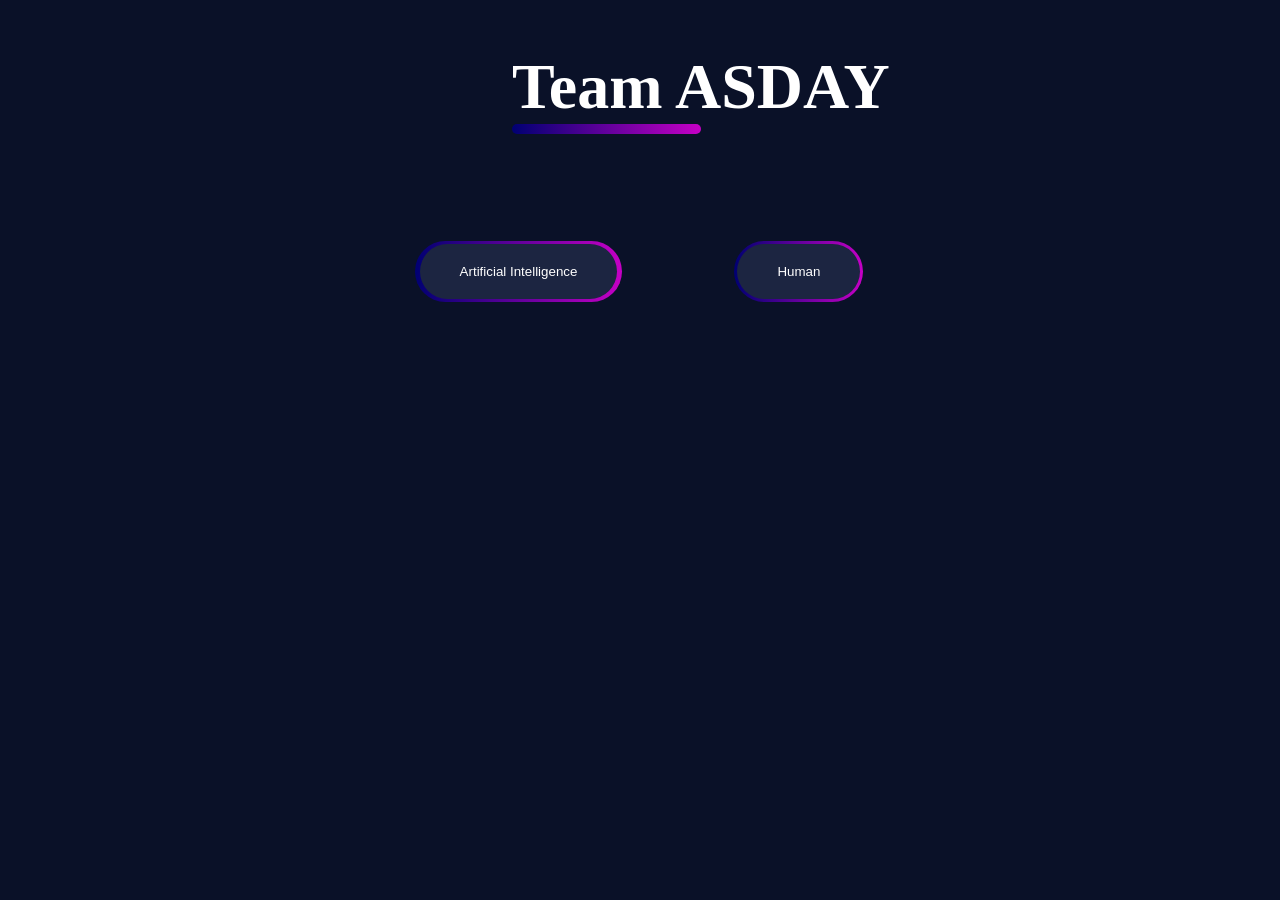
<file: index.html>
<!DOCTYPE html>
<html lang="en">

<head>
    <meta charset="UTF-8">
    <meta name="viewport" content="width=device-width, initial-scale=1.0">
    <title>Document</title>
    <link rel="stylesheet" href="style.css">
</head>

<body>
    <h1 class="heading">Team ASDAY</h1><!-- Adavya sam div yuvi -->
    <div class="button">
        <button><a href="AI/index.html">Artificial Intelligence</a></button>
        <button><a href="human/index.html">Human</a></button>
    </div>
</body>

</html>
</file>
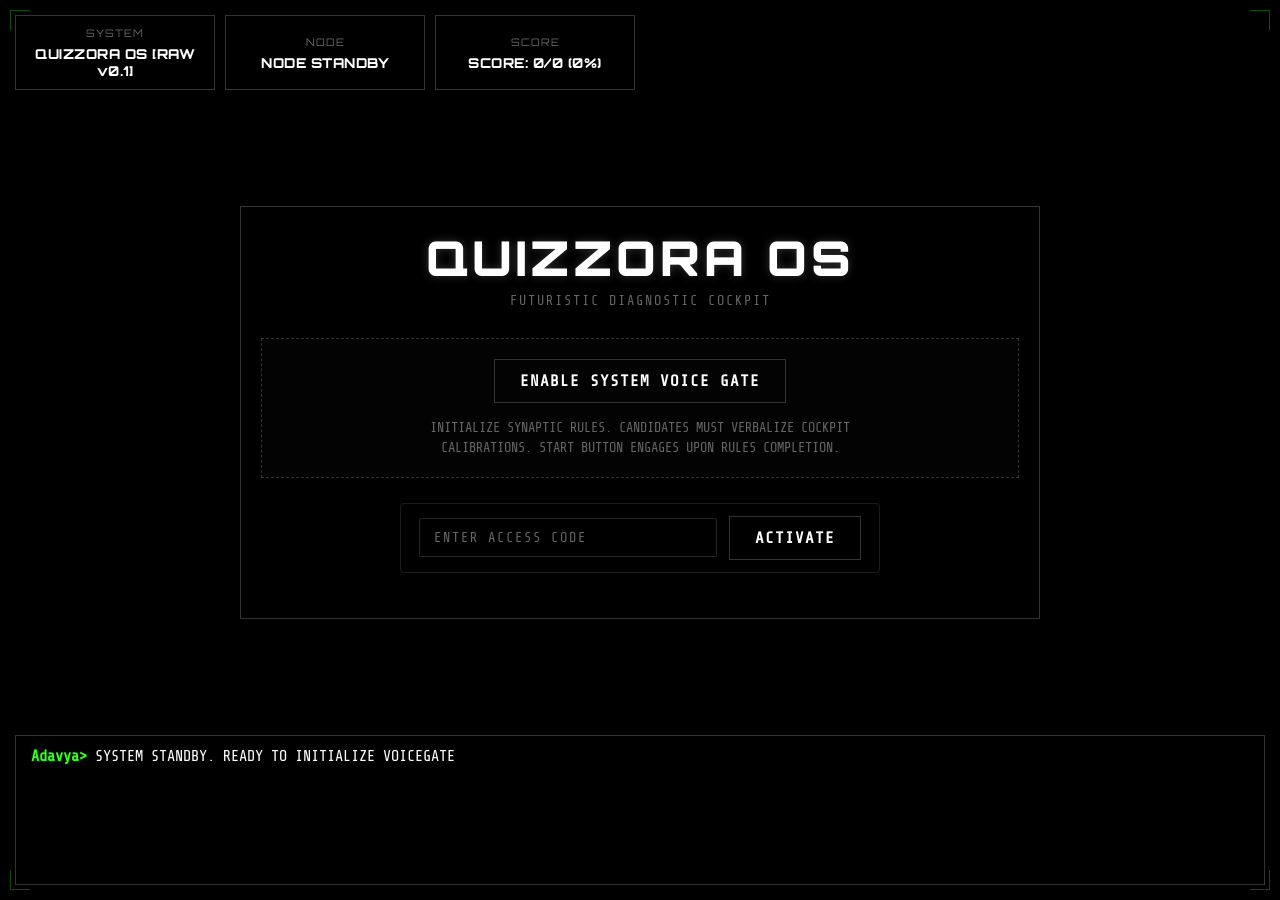
<file: AI/Index.html>
<!DOCTYPE html>
<html lang="en">
<head>
  <meta charset="UTF-8">
  <meta name="viewport" content="width=device-width, initial-scale=1.0">
  <title>Quizzora v2 // Sci-Fi AI Operating System</title>
  
  <!-- CSS Modular Architecture Architecture Imports -->
  <link rel="stylesheet" href="Css/Base.css">
  <link rel="stylesheet" href="Css/Theme.css">
  <link rel="stylesheet" href="Css/Layout.css">
  <link rel="stylesheet" href="Css/Shell.css">
  <link rel="stylesheet" href="Css/Terminal.css">
  <link rel="stylesheet" href="Css/Hud.css">
  <link rel="stylesheet" href="Css/Quiz.css">
  <link rel="stylesheet" href="Css/Reveal.css">
  <link rel="stylesheet" href="Css/Feedback.css">
  <link rel="stylesheet" href="Css/Results.css">
  <link rel="stylesheet" href="Css/Badges.css">
  <link rel="stylesheet" href="Css/Particles.css">
  <link rel="stylesheet" href="Css/Reactor.css">
  <link rel="stylesheet" href="Css/Responsive.css">

  <style>
    /* Landing screen specific structural styling */
    .landing-title {
      font-family: var(--font-hud);
      font-size: 3rem;
      font-weight: 900;
      color: #ffffff;
      letter-spacing: 4px;
      margin-bottom: 5px;
      text-align: center;
      text-shadow: 0 0 10px rgba(255, 255, 255, 0.2);
    }
    
    .landing-subtitle {
      font-size: 0.85rem;
      color: var(--text-muted);
      letter-spacing: 2px;
      margin-bottom: 30px;
      text-align: center;
    }

    .voice-gate-box {
      border: 1px dashed var(--border-color);
      padding: 20px;
      margin-bottom: 25px;
      text-align: center;
      background: rgba(255, 255, 255, 0.01);
    }

    .voice-gate-desc {
      font-size: 0.85rem;
      color: var(--text-muted);
      line-height: 1.4;
      margin-top: 15px;
      max-width: 450px;
      margin-left: auto;
      margin-right: auto;
    }

    .glow-pulse-btn {
      font-weight: bold;
      letter-spacing: 1px;
      padding: 12px 25px;
    }

    .glow-cyber-btn {
      background: #ffffff;
      color: #000000;
      font-weight: 900;
      letter-spacing: 1px;
      padding: 15px 40px;
      border: none;
      box-shadow: 0 0 15px rgba(255, 255, 255, 0.3);
      align-self: center;
    }

    /* Premium glows and keyframes once theme compiles */
    body.unlock-theme .landing-title {
      color: var(--accent-color);
      text-shadow: var(--accent-glow);
    }

    body.unlock-theme .voice-gate-box {
      border: 1px solid rgba(0, 240, 255, 0.15);
      background: rgba(0, 240, 255, 0.01);
      box-shadow: inset 0 0 10px rgba(0, 240, 255, 0.02);
    }

    body.unlock-theme .glow-pulse-btn {
      background: transparent;
      border: 1px solid var(--accent-color);
      color: var(--accent-color);
      animation: pulseTealBtn 2s infinite alternate;
    }

    body.unlock-theme .glow-cyber-btn {
      background: var(--accent-color);
      color: #050212;
      box-shadow: 0 0 20px rgba(0, 240, 255, 0.35);
      animation: pulsateNeonBtn 1.5s infinite alternate;
    }

    @keyframes pulseTealBtn {
      0% { box-shadow: 0 0 5px rgba(0, 240, 255, 0.1), inset 0 0 5px rgba(0, 240, 255, 0.05); }
      100% { box-shadow: 0 0 15px rgba(0, 240, 255, 0.4), inset 0 0 10px rgba(0, 240, 255, 0.15); }
    }

    @keyframes pulsateNeonBtn {
      0% { transform: scale(1); box-shadow: 0 0 15px rgba(0, 240, 255, 0.3); }
      100% { transform: scale(1.03); box-shadow: 0 0 30px rgba(0, 240, 255, 0.6); }
    }

    /* Premium Cheat Panel futuristic styling */
    .cheat-panel {
      display: flex;
      justify-content: center;
      align-items: center;
      gap: 12px;
      margin: 25px auto;
      max-width: 480px;
      background: rgba(0, 0, 0, 0.4);
      border: 1px solid rgba(255, 255, 255, 0.1);
      padding: 12px 18px;
      border-radius: 4px;
      box-shadow: 0 0 10px rgba(0, 0, 0, 0.3);
      transition: all 0.3s ease;
    }

    .cheat-input {
      flex-grow: 1;
      background: rgba(0, 0, 0, 0.7);
      border: 1px solid rgba(255, 255, 255, 0.15);
      color: #ffffff;
      font-family: var(--font-holographic);
      font-size: 0.95rem;
      padding: 10px 14px;
      outline: none;
      text-transform: uppercase;
      letter-spacing: 2px;
      border-radius: 2px;
      transition: all 0.3s ease;
    }

    .cheat-input::placeholder {
      color: var(--text-muted);
      font-size: 0.85rem;
    }

    .cheat-input:focus {
      border-color: rgba(255, 255, 255, 0.4);
      box-shadow: 0 0 8px rgba(255, 255, 255, 0.15);
    }

    body.unlock-theme .cheat-panel {
      border-color: rgba(0, 240, 255, 0.15);
      background: rgba(0, 240, 255, 0.01);
      box-shadow: inset 0 0 10px rgba(0, 240, 255, 0.02);
    }

    body.unlock-theme .cheat-input {
      border-color: rgba(0, 240, 255, 0.2);
      color: var(--accent-color);
    }

    body.unlock-theme .cheat-input:focus {
      border-color: var(--accent-color);
      box-shadow: 0 0 8px rgba(0, 240, 255, 0.25);
    }
  </style>
</head>
<body>

  <!-- Drifting sparks canvas layer (Phase 7 unlock) -->
  <canvas id="particles-canvas"></canvas>

  <!-- Interactive HUD cockpit overlay elements -->
  <div class="hud-crosshair ch-tl"></div>
  <div class="hud-crosshair ch-tr"></div>
  <div class="hud-crosshair ch-bl"></div>
  <div class="hud-crosshair ch-br"></div>

  <!-- Main HUD dashboard shell -->
  <div id="app-viewport">
    
    <!-- Top Cockpit live HUD bar -->
    <header id="hud-frame-container">
      
      <div class="hud-card">
        <div class="hud-label">SYSTEM</div>
        <div id="hud-system" class="hud-value">QUIZZORA OS [RAW v0.1]</div>
      </div>

      <div class="hud-card">
        <div class="hud-label">NODE</div>
        <div id="hud-node" class="hud-value">NODE STANDBY</div>
      </div>

      <div class="hud-card">
        <div class="hud-label">SCORE</div>
        <div id="hud-score" class="hud-value">SCORE: 0/0 (0%)</div>
      </div>

      <!-- Advanced HUD modules unlocked dynamically at Phase 6 -->
      <div class="hud-card hud-advanced">
        <div class="hud-label">STATUS</div>
        <div id="hud-status" class="hud-value status-waiting">WAITING GATE...</div>
      </div>

      <div class="hud-card hud-advanced">
        <div class="hud-label">NEXT UNLOCK</div>
        <div id="hud-next" class="hud-value">SYSTEM STANDBY</div>
      </div>

      <div class="hud-card hud-advanced">
        <div class="hud-label">COMPILATION</div>
        <div id="hud-unlocked" class="hud-value">PHASE 0/20 UNLOCKED</div>
      </div>

      <!-- Real-time badges drawer, unlocked at Phase 6 -->
      <div id="hud-badges-bar">
        <span class="hud-badges-title">SECURED BADGES:</span>
        <div id="hud-badges"></div>
      </div>

    </header>

    <!-- Central active dashboard console -->
    <main id="main-cockpit-console">
      
      <div class="console-panel sci-fi-corners">
        
        <!-- Screen 1: Landing (Voice Gate Lock) -->
        <section id="screen-landing">
          <h1 class="landing-title">QUIZZORA OS</h1>
          <p class="landing-subtitle">FUTURISTIC DIAGNOSTIC COCKPIT</p>

          <div class="voice-gate-box">
            <button id="btn-enable-voice" class="glow-pulse-btn">ENABLE SYSTEM VOICE GATE</button>
            <p class="voice-gate-desc">
              INITIALIZE SYNAPTIC RULES. CANDIDATES MUST VERBALIZE COCKPIT CALIBRATIONS. START BUTTON ENGAGES UPON RULES COMPLETION.
            </p>
          </div>

          <!-- Cheat code panel (premium hidden-terminal style) -->
          <div id="cheat-container" class="cheat-panel">
            <input id="cheat-input" type="text" placeholder="ENTER ACCESS CODE" class="cheat-input" />
            <button id="cheat-submit" class="glow-pulse-btn">ACTIVATE</button>
          </div>

          <!-- Hidden until rules speaking terminates -->
          <button id="btn-start-assessment" class="glow-cyber-btn hidden">START DIAGNOSTIC MATRIX</button>
        </section>

        <!-- Screen 2: Cinematic decrypter (minimum 2s loading) -->
        <section id="screen-reveal" class="hidden">
          <div class="reveal-wrap">
            <div class="reveal-scanner-ring"></div>
            <div id="reveal-decrypt" class="reveal-line"></div>
            <div id="reveal-auth" class="reveal-line"></div>
            <div id="reveal-render" class="reveal-line"></div>
          </div>
        </section>

        <!-- Screen 3: Quiz options cockpit -->
        <section id="screen-quiz" class="hidden">
          <div id="active-question-text"></div>
          <div id="choices-container"></div>
        </section>

        <!-- Screen 4: Results profiles dev logs -->
        <section id="screen-results" class="hidden">
          <h2 class="results-title">DIAGNOSTIC ARCHIVE REPORT</h2>
          <div id="results-rank">RAW NODE RECRUIT</div>
          
          <div class="results-score-panel">
            <span class="score-label">ACCURACY METRIC:</span>
            <span id="results-score-value">0 / 20</span>
          </div>

          <!-- Failed run lock message (CRITICAL: Complete website not unlocked :() -->
          <div id="results-lock-box" class="hidden"></div>

          <!-- Perfect run specs panel -->
          <div id="results-perfect-specs" class="hidden">
            <div class="perfect-message">CORE ASCENSION ACCEPTED</div>
            <p class="perfect-desc">ALL TWENTY NEURAL NODES RESOLVED. ENGAGING HOLOGRAPHIC REACTOR SHIELDING.</p>
          </div>

          <div id="results-report-text"></div>

          <div class="results-actions">
            <button id="btn-restart" class="glow-pulse-btn">RE-INITIALIZE DIAGNOSTICS</button>
          </div>
        </section>

      </div>

    </main>

    <!-- Bottom monospace log terminal cockpit console -->
    <footer id="terminal-container" class="sci-fi-corners">
      <div id="terminal-cockpit"></div>
    </footer>

  </div>

  <!-- Phase 20 signature ascension reactor overlay container -->
  <div id="reactor-container" class="hidden"></div>

  <!-- Boot Orchestrator script -->
  <script type="module" src="Js/App.js"></script>
</body>
</html>
</file>
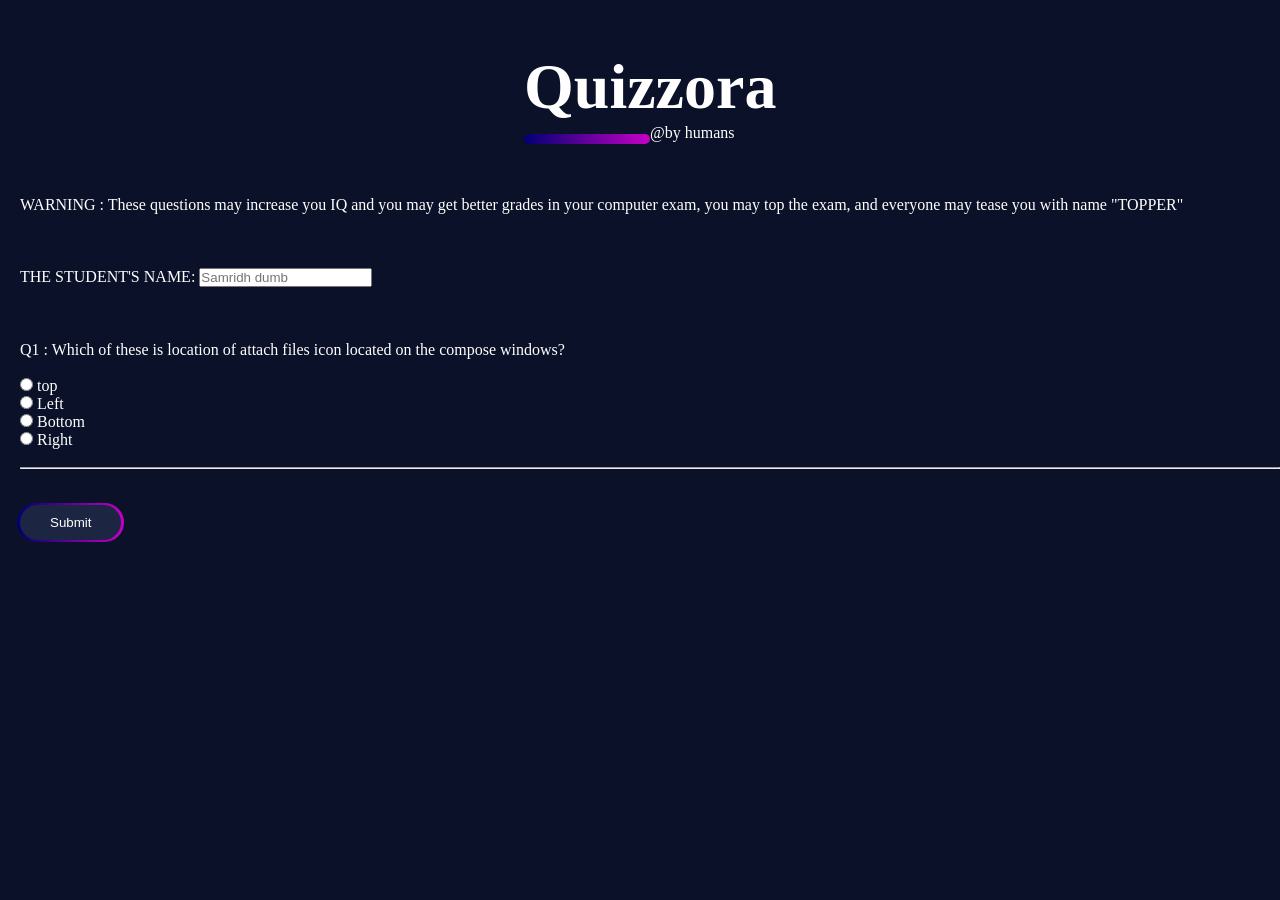
<file: human/index.html>
<!DOCTYPE html>
<html lang="en">

<head>
    <title>Human form: Quizzora</title>
    <meta charset="UTF-8">
    <meta name="viewport" content="width=device-width, initial-scale=1.0">
    <title>Document</title>
    <link rel="stylesheet" href="style.css">
    <script src="script.js"></script>
</head>

<body>
    <h1 class="heading">Quizzora</h1>
    <p style="margin-left: 50%;">@by humans</p>

    <!-- Don't disturb anything above this -->
    <br><br><br>
    <p>WARNING : These questions may increase you IQ and you may get better grades in your
        computer exam, you may top the exam, and everyone may tease you with name "TOPPER"
    </p>

    <br><br><br>
    <form action="/submit quiz" method=POST>
        <div>
            <label for="the-student-name"> THE STUDENT'S NAME:</label>
            <input type="text" id="the-student-name" name="user_name" placeholder="Samridh dumb"><br><br><br><br>
        </div>
        <div class="q1">
            <p>Q1 : Which of these is location of attach files icon located on the compose windows?</p><br>
            <input type="radio" id="q1-top" name="q1" value="top">
            <label for="q1-top">top</label><br>

            <input type="radio" id="q1-left" name="q1" value="left">
            <label for="q1-left">Left</label><br>

            <input onclick="showQuestion2()" type="radio" id="q1-bottom" name="q1" value="bottom">
            <label for="q1-bottom">Bottom</label><br>

            <input type="radio" id="q1-right" name="q1" value="right">
            <label for="q1-right">Right</label><br><br>
            <hr><br><br>
        </div>

        <div class="q2">
            <p>Q2: Which one of these is part of a URL?</p><br>
            <input onclick="showQuestion3()" type="radio" id="q2-a" name="q2" value="Apps">
            <label for="q2-a">Protocol Identifier</label><br>

            <input type="radio" id="q2-b" name="q2" value="Data Centre">
            <label for="q2-b"> Resource name</label><br>

            <input type="radio" id="q2-c" name="q2" value="Communication and Networking">
            <label for="q2-c">Domain Name</label><br>

            <input type="radio" id="q2-d" name="q2" value="Artificial intelligence">
            <label for="q2-d">HTTP</label><br><br>
            <hr><br><br>
        </div>

        <div class="q3">
            <p>Q3:WHich one of these is not part of a webpage?</p><br>
            <input type="radio" id="q3-a" name="q3" value="Apps">
            <label for="q3-a">Page title</label><br>

            <input type="radio" id="q3-b" name="q3" value="Data Centre">
            <label for="q3-b">Navigation Bar</label><br>

            <input type="radio" id="q3-c" name="q3" value="Communication and Networking">
            <label for="q3-c">Footer</label><br>

            <input onclick="showQuestion4()" type="radio" id="q3-d" name="q3" value="Artificial intelligence">
            <label for="q3-d">Domain Name</label><br><br>
            <hr><br><br>
        </div>

        <div class="q4">
            <p>Q4:Which onr of these is not a browser?</p><br>
            <input type="radio" id="q4-a" name="q4" value="a">
            <label for="q4-a">Firefox</label><br>

            <input type="radio" id="q4-b" name="q4" value="b">
            <label for="q4-b">Safari</label><br>

            <input onclick="showQuestion5()" type="radio" id="q4-c" name="q4" value="c">
            <label for="q4-c">Google</label><br>

            <input type="radio" id="q4-d" name="q4" value="d">
            <label for="q4-d">Opera GX</label><br><br>
            <hr><br><br>
        </div>


        <div class="q5">
            <p>Q5:Select most common uses of INternet?</p><br>
            <input onclick="showQuestion6()" type="radio" id="q5-a" name="q5" value="a">
            <label for="q5-a">Bussiness</label><br>

            <input type="radio" id="q5-b" name="q5" value="b">
            <label for="q5-b">Cyber terrorism</label><br>

            <input type="radio" id="q5-c" name="q5" value="c">
            <label for="q5-c">Spamming</label><br>

            <input type="radio" id="q5-d" name="q5" value="d">
            <label for="q5-d">Google Dorking</label><br><br>
            <hr><br><br>
        </div>


        <div class="q6">
            <p>Q6:WHich of these store data permanently?</p><br>
            <input type="radio" id="q6-a" name="q6" value="a">
            <label for="q6-a">RAM</label><br>

            <input type="radio" id="q6-b" name="q6" value="b">
            <label for="q6-b">SDRAM</label><br>

            <input type="radio" id="q6-c" name="q6" value="c">
            <label for="q6-c">Microphone</label><br>

            <input onclick="showQuestion7()" type="radio" id="q6-d" name="q6" value="d">
            <label for="q6-d">Hardisks</label><br><br>
            <hr><br><br>
        </div>


        <div class="q7">
            <p>Q7:WHich of thesse are productive tools offered by G-mail?</p><br>
            <input onclick="showQuestion8()" type="radio" id="q7-a" name="q7" value="a">
            <label for="q7-a">instant messages</label><br>

            <input type="radio" id="q7-b" name="q7" value="b">
            <label for="q7-b"> calender</label><br>

            <input type="radio" id="q7-c" name="q7" value="c">
            <label for="q7-c">calls</label><br>

            <input type="radio" id="q7-d" name="q7" value="d">
            <label for="q7-d">none of these</label><br><br>
            <hr><br><br>
        </div>


        <div class="q8">
            <p>Q8:From which word is the term computer derived from?</p><br>
            <input type="radio" id="q8-a" name="q8" value="a">
            <label for="q8-a">Computre</label><br>

            <input type="radio" id="q8-b" name="q8" value="b">
            <label for="q8-b">COmputare</label><br>

            <input onclick="showQuestion9()" type="radio" id="q8-c" name="q8" value="c">
            <label for="q8-c">COmpute</label><br>

            <input type="radio" id="q8-d" name="q8" value="d">
            <label for="q8-d">None of these</label><br><br>
            <hr><br><br>
        </div>


        <div class="q9">
            <p>Q9:What is limit you can send foe executable files or messages?</p><br>
            <input type="radio" id="q9-a" name="q9" value="a">
            <label for="q9-a">75MB</label><br>

            <input onclick="showQuestion10()" type="radio" id="q9-b" name="q9" value="b">
            <label for="q9-b">25MB</label><br>

            <input type="radio" id="q9-c" name="q9" value="c">
            <label for="q9-c">50MB</label><br>

            <input type="radio" id="q9-d" name="q9" value="d">
            <label for="q9-d">2GB</label><br><br>
            <hr><br><br>
        </div>


        <div class="q10">
            <p>Q10:Which button is used to start writting an email?</p><br>
            <input type="radio" id="q10-a" name="q10" value="a">
            <label for="q10-a">Drafts</label><br>

            <input type="radio" id="q10-b" name="q10" value="b">
            <label for="q10-b">Calls</label><br>

            <input type="radio" id="q10-c" name="q10" value="c">
            <label for="q10-c">Delete messages</label><br>

            <input onclick="showQuestion11()" type="radio" id="q10-d" name="q10" value="d">
            <label for="q10-d">Compose</label><br><br>
            <hr><br><br>
        </div>


        <div class="q11">
            <p>Q11:______________ enable the global exchange of data, information, and resources between computers, devices, and users</p><br>
            <input type="radio" id="q11-a" name="q11" value="a">
            <label for="q11-a">Apps</label><br>

            <input type="radio" id="q11-b" name="q11" value="b">
            <label for="q11-b">Data Centre</label><br>

            <input onclick="showQuestion12()" type="radio" id="q11-c" name="q11" value="c">
            <label for="q11-c">Communication and networking</label><br>

            <input type="radio" id="q11-d" name="q11" value="d">
            <label for="q11-d">Artificial intelligence</label><br><br>
            <hr><br><br>
        </div>


        <div class="q12">
            <p>Q12:What is the collection of related web pages containing images, videos, or other digital media set under the same domain name?</p><br>
            <input type="radio" id="q12-a" name="q12" value="a">
            <label for="q12-a">webpage</label><br>

            <input onclick="showQuestion13()" type="radio" id="q12-b" name="q12" value="b">
            <label for="q12-b">Website</label><br>

            <input type="radio" id="q12-c" name="q12" value="c">
            <label for="q12-c">search engine</label><br>

            <input type="radio" id="q12-d" name="q12" value="d">
            <label for="q12-d">browser</label><br><br>
            <hr><br><br>
        </div>


        <div class="q13">
            <p>Q13:What was the name of the account in the g-mail image of books?</p><br>
            <input type="radio" id="q13-a" name="q13" value="a">
            <label for="q13-a">Kips World</label><br>

            <input type="radio" id="q13-b" name="q13" value="b">
            <label for="q13-b">Kips Publication</label><br>

            <input onclick="showQuestion14()" type="radio" id="q13-c" name="q13" value="c">
            <label for="q13-c">Kips Learning</label><br>

            <input type="radio" id="q13-d" name="q13" value="d">
            <label for="q13-d">Kips Education</label><br><br>
            <hr><br><br>
        </div>


        <div class="q14">
            <p>Q14:Which app metioned in book let you edit text?</p><br>
            <input onclick="showQuestion15()" type="radio" id="q14-a" name="q14" value="a">
            <label for="q14-a">Wordpad</label><br>

            <input type="radio" id="q14-b" name="q14" value="b">
            <label for="q14-b">Notepad</label><br>

            <input type="radio" id="q14-c" name="q14" value="c">
            <label for="q14-c">Google Docs</label><br>

            <input type="radio" id="q14-d" name="q14" value="d">
            <label for="q14-d">Ms Word</label><br><br>
            <hr><br><br>
        </div>


        <div class="q15">
            <p>Q15:Who wrote the quote the quote in this chapter?</p><br>
            <input type="radio" id="q15-a" name="q15" value="a">
            <label for="q15-a">Blake Lively</label><br>

            <input type="radio" id="q15-b" name="q15" value="b">
            <label for="q15-b">Satya Nadella</label><br>

            <input type="radio" id="q15-c" name="q15" value="c">
            <label for="q15-c">Bill Gates</label><br>

            <input onclick="showQuestion16()" type="radio" id="q15-d" name="q15" value="d">
            <label for="q15-d">Richard Branson</label><br><br>
            <hr><br><br>
        </div>


        <div class="q16">
            <p>Q16:How many friends does the gmail account in the book had?</p><br>
            <input onclick="showQuestion17()" type="radio" id="q16-a" name="q16" value="a">
            <label for="q16-a">0</label><br>

            <input type="radio" id="q16-b" name="q16" value="b">
            <label for="q16-b">1</label><br>

            <input type="radio" id="q16-c" name="q16" value="c">
            <label for="q16-c">2-5</label><br>

            <input type="radio" id="q16-d" name="q16" value="d">
            <label for="q16-d">5+</label><br><br>
            <hr><br><br>
        </div>


        <div class="q17">
            <p>Q17: How many mails has the person send?</p><br>
            <input type="radio" id="q17-a" name="q17" value="a">
            <label for="q17-a">0</label><br>

            <input onclick="showQuestion18()" type="radio" id="q17-b" name="q17" value="b">
            <label for="q17-b">1</label><br>

            <input type="radio" id="q17-c" name="q17" value="c">
            <label for="q17-c">2-5</label><br>

            <input type="radio" id="q17-d" name="q17" value="d">
            <label for="q17-d">5+</label><br><br>
            <hr><br><br>
        </div>


        <div class="q18">
            <p>Q18: When was this screenshot taken?</p><br>
            <input onclick="showQuestion19()" type="radio" id="q18-a" name="q18" value="a">
            <label for="q18-a">12 June</label><br>

            <input type="radio" id="q18-b" name="q18" value="b">
            <label for="q18-b">12 May</label><br>

            <input type="radio" id="q18-c" name="q18" value="c">
            <label for="q18-c">27 June</label><br>

            <input type="radio" id="q18-d" name="q18" value="d">
            <label for="q18-d">27 May</label><br><br>
            <hr><br><br>
        </div>


        <div class="q19">
            <p>Q19: How many E-mails were mentioned in the book?</p><br>
            <input type="radio" id="q19-a" name="q19" value="a">
            <label for="q19-a">1</label><br>

            <input onclick="showQuestion20()" type="radio" id="q19-b" name="q19" value="b">
            <label for="q19-b">2</label><br>

            <input type="radio" id="q19-c" name="q19" value="c">
            <label for="q19-c">3-5</label><br>

            <input type="radio" id="q19-d" name="q19" value="d">
            <label for="q19-d">5+</label><br><br>
            <hr><br><br>
        </div>


        <div class="q20">
            <p>Q20: In which chapter do we learn about input and output device?</p><br>
            <input type="radio" id="q20-a" name="q20" value="a">
            <label for="q20-a">1</label><br>

            <input type="radio" id="q20-b" name="q20" value="b">
            <label for="q20-b">2</label><br>

            <input  onclick="endTest()" type="radio" id="q20-c" name="q20" value="c">
            <label for="q20-c">9</label><br>

            <input type="radio" id="q20-d" name="q20" value="d">
            <label for="q20-d">10</label><br><br>
            <hr><br><br>
        </div>



        <button type="submit">Submit</button>
    </form>
</body>

</html>
<!-- question main hi nikal du kya? bta bta bta bta -->
<!-- behen ka kaam kar rha hu aur ppt bhi almost ready hai, team member ki photo add karni hai? bta, apan do apni dal dete hai -->
</file>
<file: style.css>
:root{
    --primary-dark : #0A1128;
    --secondary : #1C2541;
    --accent : #00B4D8;
    --font : #FFFFFF;
    --secondary-font: #E0E1DD;
}

*{
    padding: 0;
    margin: 0;
}

body{
    background-color: var(--primary-dark);
    color: var(--font);
}

.heading{
    text-align: center;
    padding-top: 50px;
    font-size: 4rem;
    position: relative;
    width: max-content;
    margin-left: 40%;
}

.heading::after{
    content: "";
    width: 50%;
    height: 10px;
    position: absolute;
    left: 0;
    bottom: -10px;
    border-radius: 10px;
    background: linear-gradient(to right, rgb(0, 0, 114) , rgb(197, 0, 197));
    transition: 100ms;
}

.heading:hover::after{
    width: 100%;
}

.button{
    display: flex;
    width: 100%;
    margin-top: 20px;
    padding: 100px 0px;
    align-items: center;
    justify-content: center;
}

button{
    padding: 20px 40px;
    margin: 0px 60px;
    border-radius: 100px;
    background-color: var(--secondary);
    border: none;
    position: relative;
}

button a {
    text-decoration: none;
    color: var(--font);
}

button::after{
    content: "";
    width: 105%;
    height: 110%;
    position: absolute;
    left: -2.5%;
    bottom: -5%;
    border-radius: 100px;
    background: linear-gradient(to right, rgb(0, 0, 114) , rgb(197, 0, 197));
    transition: 400ms;
    z-index: -1;
}

button:hover::after{
    width: 110%;
    height: 120%;
    position: absolute;
    left: -5%;
    bottom: -10%;   
}
</file>
<file: AI/Css/Base.css>
/* Base Reset & Core Design System for Quizzora_v2 */
@import url('https://fonts.googleapis.com/css2?family=Orbitron:wght@400;600;800;900&family=Share+Tech+Mono&display=swap');

:root {
  /* Raw default wireframe variables (Phase 0) */
  --bg-color: #000000;
  --panel-bg: rgba(0, 0, 0, 0.95);
  --border-color: #333333;
  --text-primary: #ffffff;
  --text-muted: #666666;
  --accent-color: #39ff14; /* Retro Green */
  --accent-glow: 0 0 0px transparent;
  
  --font-holographic: 'Share Tech Mono', monospace;
  --font-hud: 'Orbitron', sans-serif;
  
  --transition-speed: 0.15s;
  --glow-intensity: 0;
  --blur-amount: 0px;
}

* {
  box-sizing: border-box;
  margin: 0;
  padding: 0;
  user-select: none;
}

html, body {
  width: 100%;
  height: 100vh;
  background-color: var(--bg-color);
  color: var(--text-primary);
  font-family: var(--font-holographic);
  overflow: hidden;
  position: relative;
}

/* Base button defaults */
button {
  font-family: var(--font-holographic);
  background: transparent;
  border: 1px solid var(--border-color);
  color: var(--text-primary);
  padding: 10px 20px;
  cursor: pointer;
  outline: none;
  font-size: 1rem;
  transition: all var(--transition-speed) ease;
}

button:hover {
  background: var(--text-primary);
  color: var(--bg-color);
}

button:disabled {
  opacity: 0.4;
  cursor: not-allowed;
}

/* Hidden elements helper */
.hidden {
  display: none !important;
}

/* Scrolling HUD text animations */
@keyframes scrollText {
  0% { transform: translateX(0); }
  100% { transform: translateX(-50%); }
}

.scrolling-hud-text {
  white-space: nowrap;
  animation: scrollText 12s linear infinite;
  display: inline-block;
}
</file>
<file: AI/Css/Theme.css>
/* Theme and Neon Color compiler for Quizzora_v2 */

/* Phase 1 Unlock: Progressive Colors & Theme overrides */
body.unlock-theme {
  --bg-color: #050212;
  --panel-bg: rgba(14, 8, 38, 0.5);
  --border-color: rgba(0, 240, 255, 0.25);
  --text-primary: #e0e5ff;
  --text-muted: #8b9bb4;
  --accent-color: #00f0ff; /* Holographic Cyan */
  --accent-purple: #bd00ff; /* Holographic Purple */
  --accent-glow: 0 0 8px rgba(0, 240, 255, 0.5);
  
  --transition-speed: 0.3s;
  --glow-intensity: 1;
  
  background-image: 
    radial-gradient(circle at 50% 50%, rgba(35, 12, 80, 0.25) 0%, rgba(5, 2, 18, 0) 70%),
    linear-gradient(rgba(18, 16, 32, 0.3) 1px, transparent 1px),
    linear-gradient(90deg, rgba(18, 16, 32, 0.3) 1px, transparent 1px);
  background-size: 100% 100%, 30px 30px, 30px 30px;
}

/* Base button transitions once colors unlock */
body.unlock-theme button {
  border-color: var(--accent-color);
  color: var(--accent-color);
  box-shadow: 0 0 5px rgba(0, 240, 255, 0.1);
  text-shadow: 0 0 4px rgba(0, 240, 255, 0.3);
}

body.unlock-theme button:hover {
  background: rgba(0, 240, 255, 0.1);
  box-shadow: 0 0 15px rgba(0, 240, 255, 0.4);
  color: #ffffff;
}

body.unlock-theme button.btn-voice-active {
  border-color: var(--accent-purple);
  color: var(--accent-purple);
  box-shadow: 0 0 10px rgba(189, 0, 255, 0.3);
  text-shadow: 0 0 5px rgba(189, 0, 255, 0.4);
}

body.unlock-theme button.btn-voice-success {
  border-color: #39ff14;
  color: #39ff14;
  box-shadow: 0 0 10px rgba(57, 255, 20, 0.3);
  text-shadow: 0 0 5px rgba(57, 255, 20, 0.4);
}
</file>
<file: AI/Css/Layout.css>
/* Layout & Positioning Modules for Quizzora_v2 */

#app-viewport {
  width: 100%;
  height: 100vh;
  display: flex;
  flex-direction: column;
  justify-content: space-between;
  padding: 15px;
  position: relative;
  z-index: 10;
}

/* Phase 2: Layout refinement centering modules */
body.unlock-layout #app-viewport {
  padding: 20px;
}

/* Cockpit HUD Framework */
#hud-frame-container {
  width: 100%;
  margin-bottom: 15px;
  flex-shrink: 0;
  transition: all var(--transition-speed) ease;
}

/* Central Active Screen dashboard window */
#main-cockpit-console {
  flex-grow: 1;
  display: flex;
  justify-content: center;
  align-items: center;
  margin-bottom: 15px;
  min-height: 0; /* allows box compression in flex container */
  position: relative;
  transition: all var(--transition-speed) ease;
}

.console-panel {
  width: 100%;
  max-width: 800px;
  max-height: 100%;
  display: flex;
  flex-direction: column;
  border: 1px solid var(--border-color);
  background: var(--panel-bg);
  padding: 20px;
  transition: all var(--transition-speed) ease;
}

/* Monospace bottom log terminal container */
#terminal-container {
  height: 150px;
  width: 100%;
  flex-shrink: 0;
  border: 1px solid var(--border-color);
  background: var(--panel-bg);
  padding: 10px 15px;
  overflow: hidden;
  transition: all var(--transition-speed) ease;
}

body.unlock-layout .console-panel {
  border-radius: 4px;
}

body.unlock-layout #terminal-container {
  border-radius: 4px;
}
</file>
<file: AI/Css/Shell.css>
/* Futuristic OS Console Shell Styles for Quizzora_v2 */

/* Sci-fi corners for elements */
.sci-fi-corners {
  position: relative;
}

.sci-fi-corners::before,
.sci-fi-corners::after {
  content: "";
  position: absolute;
  width: 12px;
  height: 12px;
  border: 2px solid var(--accent-color);
  pointer-events: none;
  opacity: 0;
  transition: opacity var(--transition-speed) ease;
}

/* Phase 3 Shell Unlock: Pseudo corners and glass border glows appear */
body.unlock-shell .sci-fi-corners::before,
body.unlock-shell .sci-fi-corners::after {
  opacity: 0.85;
}

/* Position corners */
.console-panel::before {
  top: -2px; left: -2px;
  border-right: none; border-bottom: none;
}
.console-panel::after {
  top: -2px; right: -2px;
  border-left: none; border-bottom: none;
}

body.unlock-shell .console-panel {
  box-shadow: 
    0 0 15px rgba(0, 240, 255, 0.15),
    inset 0 0 10px rgba(0, 240, 255, 0.05);
  border-color: rgba(0, 240, 255, 0.4);
}

body.unlock-shell #terminal-container {
  box-shadow: 
    0 0 15px rgba(189, 0, 255, 0.1),
    inset 0 0 10px rgba(189, 0, 255, 0.02);
  border-color: rgba(189, 0, 255, 0.3);
}

/* HUD Panel Frame styling */
.hud-card {
  border: 1px dashed var(--border-color);
  padding: 8px 12px;
  background: rgba(0, 0, 0, 0.4);
  transition: all var(--transition-speed) ease;
}

body.unlock-shell .hud-card {
  border: 1px solid rgba(0, 240, 255, 0.15);
  box-shadow: inset 0 0 5px rgba(0, 240, 255, 0.05);
}

/* Crosshair system */
.hud-crosshair {
  position: absolute;
  width: 20px;
  height: 20px;
  pointer-events: none;
  opacity: 0.3;
}

.hud-crosshair.ch-tl { top: 10px; left: 10px; border-left: 1px solid var(--accent-color); border-top: 1px solid var(--accent-color); }
.hud-crosshair.ch-tr { top: 10px; right: 10px; border-right: 1px solid var(--accent-color); border-top: 1px solid var(--accent-color); }
.hud-crosshair.ch-bl { bottom: 10px; left: 10px; border-left: 1px solid var(--accent-color); border-bottom: 1px solid var(--accent-color); }
.hud-crosshair.ch-br { bottom: 10px; right: 10px; border-right: 1px solid var(--accent-color); border-bottom: 1px solid var(--accent-color); }
</file>
<file: AI/Css/Terminal.css>
/* Fixed bottom command terminal console styling for Quizzora_v2 */

#terminal-cockpit {
  width: 100%;
  height: 100%;
  overflow-y: auto;
  font-family: var(--font-holographic);
  font-size: 0.95rem;
  line-height: 1.45;
  color: #ffffff;
  scrollbar-width: thin;
  scrollbar-color: var(--accent-color) transparent;
}

/* Custom terminal scrollbars */
#terminal-cockpit::-webkit-scrollbar {
  width: 4px;
}
#terminal-cockpit::-webkit-scrollbar-thumb {
  background: var(--accent-color);
  border-radius: 2px;
}

.terminal-row {
  margin-bottom: 5px;
  display: flex;
  align-items: flex-start;
  word-break: break-all;
}

.terminal-prefix {
  color: var(--accent-color);
  font-weight: bold;
  margin-right: 8px;
  flex-shrink: 0;
  text-shadow: 0 0 5px rgba(0, 240, 255, 0.2);
}

/* Failures in terminal */
.terminal-row:has(.terminal-text:contains("ERROR")) .terminal-prefix,
.terminal-row:has(.terminal-text:contains("FAILED")) .terminal-prefix {
  color: #ff3333;
  text-shadow: 0 0 5px rgba(255, 51, 51, 0.3);
}

.terminal-text {
  color: #ffffff;
  text-shadow: 0 0 2px rgba(255, 255, 255, 0.1);
}

.terminal-cursor {
  display: inline-block;
  width: 7px;
  height: 14px;
  background-color: var(--accent-color);
  margin-left: 5px;
  align-self: center;
  box-shadow: var(--accent-glow);
  animation: blinkTerminalCursor 0.8s infinite steps(2);
}

@keyframes blinkTerminalCursor {
  0%, 100% { opacity: 0; }
  50% { opacity: 1; }
}
</file>
<file: AI/Css/Hud.css>
/* Cockpit Heads-Up Display Styling for Quizzora_v2 */

#hud-frame-container {
  display: grid;
  grid-template-columns: repeat(6, 1fr);
  gap: 10px;
  width: 100%;
}

.hud-card {
  border: 1px solid var(--border-color);
  background: var(--panel-bg);
  padding: 10px 8px;
  display: flex;
  flex-direction: column;
  align-items: center;
  justify-content: center;
  text-align: center;
  font-family: var(--font-hud);
}

.hud-label {
  font-size: 0.65rem;
  color: var(--text-muted);
  text-transform: uppercase;
  letter-spacing: 1px;
  margin-bottom: 5px;
}

.hud-value {
  font-size: 0.85rem;
  font-weight: 800;
  color: var(--text-primary);
  letter-spacing: 0.5px;
  transition: all var(--transition-speed) ease;
}

/* Initially, hide advanced cards (Phase < 6) */
.hud-card.hud-advanced {
  display: none !important;
}

/* Initially hide badge containers */
#hud-badges-bar {
  display: none !important;
}

/* Phase 6 Unlock: Reveal advanced HUD cards and make HUD look extremely premium */
body.unlock-hud .hud-card.hud-advanced {
  display: flex !important;
}

body.unlock-hud #hud-badges-bar {
  display: flex !important;
  grid-column: span 6;
  gap: 10px;
  margin-top: 8px;
  flex-wrap: wrap;
  align-items: center;
  justify-content: flex-start;
}

body.unlock-hud .hud-card {
  border-color: rgba(0, 240, 255, 0.2);
  box-shadow: inset 0 0 8px rgba(0, 240, 255, 0.05);
}

body.unlock-hud .hud-value {
  font-size: 0.95rem;
}

/* Status colors and glowing gauges */
.status-perfect { color: #39ff14; text-shadow: 0 0 10px rgba(57, 255, 20, 0.5); }
.status-failed { color: #ff3333; text-shadow: 0 0 10px rgba(255, 51, 51, 0.5); }
.status-active { color: #00f0ff; text-shadow: 0 0 10px rgba(0, 240, 255, 0.5); }
.status-loading { color: #bd00ff; text-shadow: 0 0 10px rgba(189, 0, 255, 0.5); }
.status-waiting { color: #ffff00; text-shadow: 0 0 10px rgba(255, 255, 0, 0.5); }

/* HUD Badges Bar styling */
.hud-badges-title {
  font-size: 0.6rem;
  color: var(--text-muted);
  text-transform: uppercase;
  margin-right: 5px;
  align-self: center;
}

#hud-badges {
  display: flex;
  gap: 8px;
  flex-wrap: wrap;
}

.hud-badge {
  font-size: 0.65rem;
  font-weight: 700;
  padding: 3px 8px;
  border-radius: 2px;
  font-family: var(--font-hud);
  background: rgba(0, 240, 255, 0.08);
  border: 1px solid var(--accent-color);
  color: var(--accent-color);
  text-shadow: 0 0 4px rgba(0, 240, 255, 0.3);
  box-shadow: 0 0 5px rgba(0, 240, 255, 0.15);
}
</file>
<file: AI/Css/Quiz.css>
/* Diagnostic Question and Options Board styles for Quizzora_v2 */

#screen-quiz {
  width: 100%;
  display: flex;
  flex-direction: column;
}

#active-question-text {
  font-size: 1.15rem;
  font-weight: bold;
  margin-bottom: 20px;
  line-height: 1.5;
  color: var(--text-primary);
  text-shadow: 0 0 3px rgba(255, 255, 255, 0.1);
  min-height: 60px;
}

#choices-container {
  display: grid;
  grid-template-columns: 1fr 1fr;
  gap: 15px;
  width: 100%;
}

.choice-card {
  border: 1px solid var(--border-color);
  background: var(--panel-bg);
  padding: 16px;
  display: flex;
  align-items: center;
  gap: 12px;
  cursor: pointer;
  transition: border-color var(--transition-speed) ease, background var(--transition-speed) ease, transform 0.15s ease;
}

.choice-num {
  font-size: 0.75rem;
  color: var(--accent-color);
  font-family: var(--font-hud);
  font-weight: 800;
  border-right: 1px dashed var(--border-color);
  padding-right: 10px;
  flex-shrink: 0;
}

.choice-text {
  font-size: 0.95rem;
  color: var(--text-primary);
  line-height: 1.3;
}

/* Standard Raw Hover */
.choice-card:hover {
  background: rgba(255, 255, 255, 0.05);
  border-color: #ffffff;
}

/* Phase 4 Unlock: Premium Glass Cards */
body.unlock-cards .choice-card {
  background: rgba(14, 8, 38, 0.4);
  backdrop-filter: blur(12px);
  -webkit-backdrop-filter: blur(12px);
  border-color: rgba(0, 240, 255, 0.2);
  box-shadow: 0 4px 20px rgba(0, 0, 0, 0.35);
}

body.unlock-cards .choice-card:hover {
  border-color: var(--accent-color);
  box-shadow: 
    0 0 15px rgba(0, 240, 255, 0.25),
    inset 0 0 5px rgba(0, 240, 255, 0.05);
  background: rgba(0, 240, 255, 0.03);
}

/* Phase 5 Unlock: Perspective Tilt support */
body.unlock-motion #choices-container {
  perspective: 1000px;
}

body.unlock-motion .choice-card {
  /* JS tilts coordinate smooth transforms, CSS provides base transitions */
  transition: transform 0.1s ease, border-color 0.3s, box-shadow 0.3s, background 0.3s;
}

/* Immediate click evaluations */
.choice-success {
  border-color: #39ff14 !important;
  background: rgba(57, 255, 20, 0.08) !important;
  color: #39ff14 !important;
  box-shadow: 0 0 15px rgba(57, 255, 20, 0.35) !important;
  text-shadow: 0 0 3px rgba(57, 255, 20, 0.2);
}

.choice-success .choice-num {
  color: #39ff14 !important;
  border-right-color: rgba(57, 255, 20, 0.3) !important;
}

.choice-failure {
  border-color: #ff3333 !important;
  background: rgba(255, 51, 51, 0.08) !important;
  color: #ff3333 !important;
  box-shadow: 0 0 15px rgba(255, 51, 51, 0.35) !important;
  text-shadow: 0 0 3px rgba(255, 51, 51, 0.2);
}

.choice-failure .choice-num {
  color: #ff3333 !important;
  border-right-color: rgba(255, 51, 51, 0.3) !important;
}
</file>
<file: AI/Css/Reveal.css>
/* Cinematic Decrypt and Transition Overlay for Quizzora_v2 */

#screen-reveal {
  width: 100%;
  display: flex;
  flex-direction: column;
  justify-content: center;
  align-items: center;
  padding: 40px;
  min-height: 250px;
}

.reveal-wrap {
  display: flex;
  flex-direction: column;
  align-items: center;
  gap: 20px;
  width: 100%;
  max-width: 500px;
}

/* Rotating Loader Scanner ring */
.reveal-scanner-ring {
  width: 60px;
  height: 60px;
  border: 2px dashed var(--border-color);
  border-radius: 50%;
  position: relative;
  animation: spinRevealScanner 4s linear infinite;
  transition: all var(--transition-speed) ease;
}

body.unlock-theme .reveal-scanner-ring {
  border: 2px dashed var(--accent-color);
  border-top-color: transparent;
  box-shadow: 0 0 10px rgba(0, 240, 255, 0.2);
}

@keyframes spinRevealScanner {
  0% { transform: rotate(0deg); }
  100% { transform: rotate(360deg); }
}

/* Status decryption lines */
.reveal-line {
  font-family: var(--font-holographic);
  font-size: 1rem;
  color: var(--text-primary);
  text-align: center;
  min-height: 20px;
  letter-spacing: 0.5px;
  width: 100%;
}

#reveal-decrypt {
  color: var(--accent-color);
  font-weight: bold;
}

#reveal-auth {
  color: var(--accent-purple);
}

#reveal-render {
  color: #ffffff;
}

/* Phase 11: Decryption reveals look richer with text shadows */
body.unlock-reveal .reveal-line {
  text-shadow: 0 0 5px currentColor;
}
body.unlock-reveal .reveal-scanner-ring {
  border-width: 3px;
  box-shadow: 
    0 0 20px rgba(0, 240, 255, 0.3),
    inset 0 0 10px rgba(0, 240, 255, 0.1);
}
</file>
<file: AI/Css/Feedback.css>
/* Sensory Feedback and Microinteraction Animations for Quizzora_v2 */

/* Screen Shake for Incorrect options (Phase 12) */
@keyframes feedbackCardShake {
  0%, 100% { transform: translateX(0); }
  15%, 45%, 75% { transform: translateX(-8px); }
  30%, 60%, 90% { transform: translateX(8px); }
}

.feedback-shake {
  animation: feedbackCardShake 0.4s ease-in-out;
}

/* Success Ripple expands from card center (Phase 16) */
.choice-card {
  position: relative;
  overflow: hidden;
}

.celebration-ripple {
  position: absolute;
  top: 50%;
  left: 50%;
  width: 10px;
  height: 10px;
  background: radial-gradient(circle, rgba(57, 255, 20, 0.4) 0%, rgba(57, 255, 20, 0) 70%);
  border: 1px solid rgba(57, 255, 20, 0.6);
  border-radius: 50%;
  transform: translate(-50%, -50%);
  pointer-events: none;
  animation: expandCelebrationRipple 0.75s cubic-bezier(0.1, 0.8, 0.3, 1) forwards;
}

@keyframes expandCelebrationRipple {
  0% {
    width: 0px;
    height: 0px;
    opacity: 1;
  }
  100% {
    width: 500px;
    height: 500px;
    opacity: 0;
  }
}

/* Hover scales and outlines */
body.unlock-feedback .choice-card:active {
  transform: scale(0.97) !important;
}
</file>
<file: AI/Css/Results.css>
/* Results Screen and Final Diagnostics styles for Quizzora_v2 */

#screen-results {
  width: 100%;
  display: flex;
  flex-direction: column;
  align-items: center;
  text-align: center;
  padding: 10px;
}

.results-title {
  font-family: var(--font-hud);
  font-size: 1.5rem;
  font-weight: 900;
  margin-bottom: 15px;
  letter-spacing: 2px;
  color: #ffffff;
  text-shadow: 0 0 5px rgba(255, 255, 255, 0.2);
}

#results-rank {
  font-family: var(--font-hud);
  font-size: 1.3rem;
  font-weight: 800;
  letter-spacing: 1px;
  margin-bottom: 8px;
}

.results-score-panel {
  display: flex;
  align-items: center;
  justify-content: center;
  gap: 15px;
  margin-bottom: 20px;
}

.score-label {
  font-size: 0.85rem;
  color: var(--text-muted);
  text-transform: uppercase;
}

#results-score-value {
  font-size: 2.2rem;
  font-weight: 800;
  font-family: var(--font-hud);
  color: #ffffff;
  text-shadow: 0 0 10px rgba(255, 255, 255, 0.3);
}

/* Locked Website Notification (CRITICAL RULE: Complete website not unlocked :() */
#results-lock-box {
  width: 100%;
  border: 1px solid rgba(255, 51, 51, 0.4);
  background: rgba(255, 51, 51, 0.05);
  padding: 15px;
  border-radius: 4px;
  margin-bottom: 15px;
  box-shadow: 
    0 0 15px rgba(255, 51, 51, 0.1),
    inset 0 0 8px rgba(255, 51, 51, 0.03);
}

.lock-message {
  font-family: var(--font-hud);
  font-size: 1.4rem;
  font-weight: 900;
  color: #ff3333;
  margin-bottom: 8px;
  letter-spacing: 1.5px;
  text-shadow: 0 0 8px rgba(255, 51, 51, 0.6);
}

.lock-desc {
  font-size: 0.85rem;
  color: var(--text-muted);
  line-height: 1.4;
}

/* Dev report log text box */
#results-report-text {
  text-align: left;
  font-family: var(--font-holographic);
  font-size: 0.85rem;
  line-height: 1.5;
  background: rgba(0, 0, 0, 0.5);
  border: 1px solid var(--border-color);
  padding: 12px;
  width: 100%;
  max-height: 180px;
  overflow-y: auto;
  border-radius: 2px;
  margin-bottom: 20px;
  scrollbar-width: thin;
  scrollbar-color: var(--accent-color) transparent;
}

#results-report-text::-webkit-scrollbar {
  width: 4px;
}
#results-report-text::-webkit-scrollbar-thumb {
  background: var(--accent-color);
}

/* Perfect Run specs panel */
#results-perfect-specs {
  width: 100%;
  border: 1px solid rgba(0, 240, 255, 0.4);
  background: rgba(0, 240, 255, 0.05);
  padding: 15px;
  border-radius: 4px;
  margin-bottom: 15px;
  box-shadow: 0 0 20px rgba(0, 240, 255, 0.2);
}

.perfect-message {
  font-family: var(--font-hud);
  font-size: 1.4rem;
  font-weight: 900;
  color: #00f0ff;
  margin-bottom: 5px;
  text-shadow: 0 0 10px rgba(0, 240, 255, 0.6);
}

.perfect-desc {
  font-size: 0.85rem;
  color: #ffffff;
}

/* Action button scales */
.results-actions {
  display: flex;
  gap: 15px;
  width: 100%;
  justify-content: center;
}

#btn-restart {
  font-weight: bold;
  padding: 12px 30px;
}
</file>
<file: AI/Css/Badges.css>
/* Cyber Badge indicators styling for Quizzora_v2 */

.hud-badge {
  border-color: var(--border-color);
  color: var(--text-muted);
  background: rgba(255, 255, 255, 0.02);
  transition: all 0.3s ease;
}

/* Green badge for Q1 solved */
.badge-first-node {
  border-color: #39ff14 !important;
  background: rgba(57, 255, 20, 0.08) !important;
  color: #39ff14 !important;
  text-shadow: 0 0 4px rgba(57, 255, 20, 0.3) !important;
  box-shadow: 0 0 5px rgba(57, 255, 20, 0.15) !important;
}

/* Yellow badge for midway control (10 solved) */
.badge-midway-control {
  border-color: #ffff00 !important;
  background: rgba(255, 255, 0, 0.08) !important;
  color: #ffff00 !important;
  text-shadow: 0 0 4px rgba(255, 255, 0, 0.3) !important;
  box-shadow: 0 0 5px rgba(255, 255, 0, 0.15) !important;
}

/* Orange badge for stable hand (15 solved) */
.badge-stable-hand {
  border-color: #ff9900 !important;
  background: rgba(255, 153, 0, 0.08) !important;
  color: #ff9900 !important;
  text-shadow: 0 0 4px rgba(255, 153, 0, 0.3) !important;
  box-shadow: 0 0 5px rgba(255, 153, 0, 0.15) !important;
}

/* Purple badge for elite operators (18 solved) */
.badge-elite-operator {
  border-color: #bd00ff !important;
  background: rgba(189, 0, 255, 0.08) !important;
  color: #bd00ff !important;
  text-shadow: 0 0 4px rgba(189, 0, 255, 0.3) !important;
  box-shadow: 0 0 5px rgba(189, 0, 255, 0.15) !important;
}

/* Cyan glowing pulser for full mastery (20 solved) */
.badge-full-system-master {
  border-color: #00f0ff !important;
  background: rgba(0, 240, 255, 0.1) !important;
  color: #00f0ff !important;
  text-shadow: 0 0 6px rgba(0, 240, 255, 0.5) !important;
  box-shadow: 0 0 8px rgba(0, 240, 255, 0.3) !important;
  animation: glowSystemMaster 1.5s ease-in-out infinite alternate;
}

@keyframes glowSystemMaster {
  0% {
    box-shadow: 0 0 4px rgba(0, 240, 255, 0.15);
    text-shadow: 0 0 3px rgba(0, 240, 255, 0.3);
  }
  100% {
    box-shadow: 0 0 12px rgba(0, 240, 255, 0.5);
    text-shadow: 0 0 8px rgba(0, 240, 255, 0.6);
  }
}
</file>
<file: AI/Css/Particles.css>
/* Background Particle Canvas layout styles for Quizzora_v2 */

#particles-canvas {
  position: absolute;
  top: 0;
  left: 0;
  width: 100%;
  height: 100%;
  z-index: 1; /* Keeps background underneath foreground app-viewport */
  pointer-events: none; /* Allows user interactions to pass through to buttons */
  opacity: 0.85;
  transition: opacity 1s ease;
}
</file>
<file: AI/Css/Reactor.css>
/* 3D Holographic Reactor Core styles for Quizzora_v2 (Option A + C Hybrid) */

#reactor-container {
  position: absolute;
  top: 0;
  left: 0;
  width: 100%;
  height: 100vh;
  background: radial-gradient(circle at center, rgba(10, 5, 30, 0.95) 0%, rgba(2, 0, 8, 0.98) 100%);
  z-index: 99;
  display: flex;
  justify-content: center;
  align-items: center;
  overflow: hidden;
}

.reactor-wrap {
  width: 100%;
  height: 100%;
  display: flex;
  flex-direction: column;
  justify-content: space-between;
  padding: 40px;
  position: relative;
  align-items: center;
}

/* Floating overlay panels (Jarvis style) */
.reactor-hud-overlay {
  position: absolute;
  top: 15%;
  font-family: var(--font-hud);
  font-size: 0.8rem;
  display: flex;
  flex-direction: column;
  gap: 12px;
  z-index: 105;
}

.reactor-hud-overlay.left { left: 8%; text-align: left; }
.reactor-hud-overlay.right { right: 8%; text-align: right; }

.reactor-hud-item {
  border-bottom: 1px dashed rgba(0, 240, 255, 0.2);
  padding-bottom: 5px;
}

.reactor-hud-item .label {
  color: var(--text-muted);
}

.reactor-hud-item .val {
  color: var(--accent-color);
  font-weight: 800;
  text-shadow: 0 0 5px rgba(0, 240, 255, 0.4);
}

.reactor-hud-item .val.nominal {
  color: #39ff14;
  text-shadow: 0 0 5px rgba(57, 255, 20, 0.4);
}

/* 3D Chamber scene */
.reactor-scene {
  flex-grow: 1;
  display: flex;
  justify-content: center;
  align-items: center;
  perspective: 1000px;
}

.reactor-chamber {
  width: 320px;
  height: 320px;
  position: relative;
  display: flex;
  justify-content: center;
  align-items: center;
  transform-style: preserve-3d;
  transform: rotateX(35deg) rotateY(-15deg);
}

/* Rotating Energy Rings */
.reactor-ring {
  position: absolute;
  border-radius: 50%;
  transform-style: preserve-3d;
  box-shadow: inset 0 0 10px rgba(0, 240, 255, 0.1);
}

.outer-ring {
  width: 300px;
  height: 300px;
  border: 3px dashed rgba(0, 240, 255, 0.35);
  animation: rotateOuterRing 8s linear infinite;
  box-shadow: 
    0 0 15px rgba(0, 240, 255, 0.1),
    inset 0 0 15px rgba(0, 240, 255, 0.1);
}

.middle-ring {
  width: 220px;
  height: 220px;
  border: 2px solid rgba(189, 0, 255, 0.4);
  border-left-color: transparent;
  border-right-color: transparent;
  animation: rotateMiddleRing 5s linear infinite reverse;
}

.inner-ring {
  width: 140px;
  height: 140px;
  border: 4px double rgba(0, 240, 255, 0.6);
  border-top-color: transparent;
  animation: rotateOuterRing 3s linear infinite;
}

/* 3D Holographic Panels flanking core */
.reactor-holographic-panels {
  position: absolute;
  width: 100%;
  height: 100%;
  transform-style: preserve-3d;
}

.holo-panel {
  position: absolute;
  border: 1px solid rgba(0, 240, 255, 0.15);
  background: rgba(0, 240, 255, 0.02);
  width: 80px;
  height: 40px;
}

.panel-t { top: 0; left: 120px; transform: translateZ(30px) rotateX(90deg); border-bottom: 2px solid var(--accent-color); }
.panel-b { bottom: 0; left: 120px; transform: translateZ(-30px) rotateX(90deg); border-top: 2px solid var(--accent-color); }
.panel-l { left: 0; top: 140px; transform: translateZ(15px) rotateY(90deg); border-right: 2px solid var(--accent-purple); }
.panel-r { right: 0; top: 140px; transform: translateZ(-15px) rotateY(90deg); border-left: 2px solid var(--accent-purple); }

/* Pulsating Core */
.reactor-pulse-core {
  width: 60px;
  height: 60px;
  border-radius: 50%;
  background: radial-gradient(circle, #ffffff 0%, var(--accent-color) 40%, rgba(189, 0, 255, 0.8) 70%, transparent 100%);
  position: absolute;
  box-shadow: 
    0 0 35px #00f0ff,
    0 0 70px #bd00ff;
  animation: pulseReactorCore 1s ease-in-out infinite alternate;
}

.reactor-flare {
  position: absolute;
  width: 2px;
  height: 280px;
  background: linear-gradient(to bottom, transparent, var(--accent-color), #ffffff, var(--accent-color), transparent);
  opacity: 0.6;
  animation: flickerFlare 0.2s infinite;
}

/* Animations */
@keyframes rotateOuterRing {
  0% { transform: rotateZ(0deg); }
  100% { transform: rotateZ(360deg); }
}

@keyframes rotateMiddleRing {
  0% { transform: rotateZ(0deg) rotateX(30deg); }
  100% { transform: rotateZ(360deg) rotateX(30deg); }
}

@keyframes pulseReactorCore {
  0% {
    transform: scale(0.9) translateZ(10px);
    box-shadow: 0 0 25px rgba(0, 240, 255, 0.7), 0 0 50px rgba(189, 0, 255, 0.5);
  }
  100% {
    transform: scale(1.1) translateZ(10px);
    box-shadow: 0 0 45px rgba(0, 240, 255, 0.9), 0 0 90px rgba(189, 0, 255, 0.8);
  }
}

@keyframes flickerFlare {
  0%, 100% { opacity: 0.5; transform: scaleX(1); }
  50% { opacity: 0.8; transform: scaleX(1.5); }
}

/* Bottom banner styles */
.reactor-footer-banner {
  width: 100%;
  border: 1px solid rgba(255, 51, 51, 0.4);
  background: rgba(255, 51, 51, 0.08);
  color: #ff3333;
  padding: 8px 10px;
  font-family: var(--font-hud);
  font-size: 0.75rem;
  overflow: hidden;
  box-shadow: 0 0 15px rgba(255, 51, 51, 0.2);
}

body.reactor-ascension-active #app-viewport {
  filter: brightness(0.2);
  transition: filter 1s ease;
  pointer-events: none;
}

/* =========================================
   DOWNGRADED REACTOR OVERRIDES
   ========================================= */
.reactor-downgraded .outer-ring {
  border-color: rgba(100, 150, 200, 0.2);
  animation-duration: 20s;
  box-shadow: inset 0 0 5px rgba(100, 150, 200, 0.1);
}

.reactor-downgraded .middle-ring {
  display: none; /* Fewer rings */
}

.reactor-downgraded .inner-ring {
  border-color: rgba(100, 100, 150, 0.3);
  animation-duration: 15s;
}

.reactor-downgraded .reactor-pulse-core {
  background: radial-gradient(circle, #888888 0%, #4a6875 50%, transparent 100%);
  box-shadow: 0 0 15px rgba(74, 104, 117, 0.4);
  animation: pulseDowngraded 3s ease-in-out infinite alternate;
}

.reactor-downgraded .reactor-flare {
  display: none;
}

.reactor-downgraded .holo-panel {
  display: none; /* Reduced complexity */
}

.reactor-downgraded .reactor-hud-item .val {
  color: #8faab8;
  text-shadow: none;
}

@keyframes pulseDowngraded {
  0% { transform: scale(0.95); opacity: 0.5; box-shadow: 0 0 10px rgba(74, 104, 117, 0.2); }
  100% { transform: scale(1.02); opacity: 0.8; box-shadow: 0 0 20px rgba(74, 104, 117, 0.5); }
}

/* =========================================
   CREDITS PANEL
   ========================================= */
.reactor-credits-panel {
  position: absolute;
  bottom: 80px;
  width: 320px;
  background: rgba(0, 0, 0, 0.85);
  border: 1px solid rgba(0, 240, 255, 0.3);
  padding: 15px;
  font-family: var(--font-holographic);
  z-index: 110;
  box-shadow: 0 0 15px rgba(0, 0, 0, 0.8);
  border-radius: 4px;
}

.credits-header {
  display: flex;
  justify-content: space-between;
  align-items: center;
  border-bottom: 1px dashed rgba(0, 240, 255, 0.4);
  padding-bottom: 10px;
  margin-bottom: 12px;
  color: #00f0ff;
  font-weight: bold;
  letter-spacing: 1px;
}

#btn-real-credits {
  font-size: 0.65rem;
  padding: 4px 8px;
  border: 1px solid rgba(0, 240, 255, 0.5);
  background: transparent;
  color: #00f0ff;
  cursor: pointer;
  transition: all 0.2s;
  text-transform: uppercase;
}

#btn-real-credits:hover {
  background: rgba(0, 240, 255, 0.2);
}

.credits-list {
  list-style: none;
  padding: 0;
  margin: 0;
  color: #e0e5ff;
  font-size: 0.95rem;
  text-align: left;
}

.credits-list li {
  padding: 6px 0;
  border-bottom: 1px solid rgba(255, 255, 255, 0.05);
}

.credits-list li:last-child {
  border-bottom: none;
}

/* Premium Reactor Badge Cards */
.reactor-badges-panel {
  position: absolute;
  top: 32%;
  left: 8%;
  width: 250px;
  background: rgba(0, 0, 0, 0.75);
  border: 1px solid rgba(0, 240, 255, 0.2);
  border-radius: 6px;
  padding: 15px;
  font-family: var(--font-hud);
  z-index: 110;
  box-shadow: 0 0 15px rgba(0, 0, 0, 0.5);
  backdrop-filter: blur(10px);
}

.reactor-badges-header {
  font-size: 0.75rem;
  color: var(--accent-color);
  font-weight: 900;
  letter-spacing: 1.5px;
  border-bottom: 1px dashed rgba(0, 240, 255, 0.3);
  padding-bottom: 8px;
  margin-bottom: 12px;
  text-transform: uppercase;
}

.reactor-badges-flex {
  display: flex;
  flex-direction: column;
  gap: 10px;
}

.reactor-badge-card {
  display: flex;
  align-items: center;
  gap: 12px;
  padding: 8px 12px;
  background: rgba(255, 255, 255, 0.02);
  border: 1px solid var(--border-color);
  border-radius: 4px;
  transition: all 0.3s ease;
}

.reactor-badge-card .badge-icon {
  font-size: 1.1rem;
  line-height: 1;
}

.reactor-badge-card .badge-title {
  font-size: 0.7rem;
  font-weight: 700;
  letter-spacing: 1px;
}

/* Specific Badge Cards styling matching their neon colors */
.reactor-badge-card.badge-first-node {
  border-color: #39ff14;
  background: rgba(57, 255, 20, 0.05);
  color: #39ff14;
  box-shadow: 0 0 8px rgba(57, 255, 20, 0.1);
}

.reactor-badge-card.badge-midway-control {
  border-color: #ffff00;
  background: rgba(255, 255, 0, 0.05);
  color: #ffff00;
  box-shadow: 0 0 8px rgba(255, 255, 0, 0.1);
}

.reactor-badge-card.badge-stable-hand {
  border-color: #ff9900;
  background: rgba(255, 153, 0, 0.05);
  color: #ff9900;
  box-shadow: 0 0 8px rgba(255, 153, 0, 0.1);
}

.reactor-badge-card.badge-elite-operator {
  border-color: #bd00ff;
  background: rgba(189, 0, 255, 0.05);
  color: #bd00ff;
  box-shadow: 0 0 8px rgba(189, 0, 255, 0.1);
}

.reactor-badge-card.badge-full-system-master {
  border-color: #00f0ff;
  background: rgba(0, 240, 255, 0.08);
  color: #00f0ff;
  box-shadow: 0 0 12px rgba(0, 240, 255, 0.2);
  animation: glowReactorMaster 1.5s ease-in-out infinite alternate;
}

@keyframes glowReactorMaster {
  0% { box-shadow: 0 0 5px rgba(0, 240, 255, 0.15); }
  100% { box-shadow: 0 0 15px rgba(0, 240, 255, 0.4); }
}

.no-badges {
  font-size: 0.75rem;
  color: var(--text-muted);
  text-align: center;
  padding: 10px 0;
}
</file>
<file: AI/Css/Responsive.css>
/* Mobile and Viewport Adaptability styles for Quizzora_v2 */

@media (max-width: 768px) {
  #app-viewport {
    padding: 8px;
  }

  /* Stack HUD into a 3x2 grid */
  #hud-frame-container {
    grid-template-columns: repeat(3, 1fr);
    gap: 6px;
  }

  body.unlock-hud #hud-badges-bar {
    grid-column: span 3;
  }

  .hud-card {
    padding: 6px 4px;
  }

  .hud-label {
    font-size: 0.55rem;
  }

  .hud-value {
    font-size: 0.8rem;
  }

  /* Make options stack vertically in a single column */
  #choices-container {
    grid-template-columns: 1fr;
    gap: 10px;
  }

  .choice-card {
    padding: 12px;
  }

  .choice-text {
    font-size: 0.85rem;
  }

  #active-question-text {
    font-size: 1rem;
    margin-bottom: 15px;
    min-height: 50px;
  }

  .console-panel {
    padding: 15px;
  }

  /* Shorten command terminal */
  #terminal-container {
    height: 110px;
    padding: 8px 10px;
  }

  #terminal-cockpit {
    font-size: 0.85rem;
  }

  /* Shrink 3D Reactor core on mobile */
  .reactor-hud-overlay {
    display: none !important; /* Hide float diagnostics overlays on mobile to save space */
  }

  .reactor-chamber {
    width: 220px;
    height: 220px;
    transform: rotateX(25deg) rotateY(-10deg);
  }

  .outer-ring {
    width: 200px;
    height: 200px;
  }

  .middle-ring {
    width: 150px;
    height: 150px;
  }

  .inner-ring {
    width: 95px;
    height: 95px;
  }

  .reactor-pulse-core {
    width: 45px;
    height: 45px;
  }

  .panel-t, .panel-b, .panel-l, .panel-r {
    display: none !important; /* Hide 3D floating tabs on mobile viewport heights */
  }
}

@media (max-height: 600px) {
  #terminal-container {
    height: 90px;
  }
  #hud-frame-container {
    gap: 4px;
  }
  .hud-card {
    padding: 4px;
  }
}
</file>
<file: human/style.css>
:root{
    --primary-dark : #0A1128;
    --secondary : #1C2541;
    --accent : #00B4D8;
    --font : #FFFFFF;
    --secondary-font: #E0E1DD;
}

*{
    padding: 0;
    margin: 0;
}


body{
    background-color: var(--primary-dark);
    color: var(--font);
    padding-left: 20px;
}

.heading{
    text-align: center;
    padding-top: 50px;
    font-size: 4rem;
    position: relative;
    width: max-content;
    margin-left: 40%;
}

.heading::after{
    content: "";
    width: 50%;
    height: 10px;
    position: absolute;
    left: 0;
    bottom: -20px;
    border-radius: 10px;
    background: linear-gradient(to right, rgb(0, 0, 114) , rgb(197, 0, 197));
}

button{
    padding: 10px 30px;
    border-radius: 100px;
    background-color: var(--secondary);
    border: none;
    position: relative;
}

button{
    text-decoration: none;
    color: var(--font);
}

button::after{
    content: "";
    width: 105%;
    height: 110%;
    position: absolute;
    left: -2.5%;
    bottom: -5%;
    border-radius: 100px;
    background: linear-gradient(to right, rgb(0, 0, 114) , rgb(197, 0, 197));
    transition: 400ms;
    z-index: -1;
}

button:hover::after{
    width: 110%;
    height: 120%;
    position: absolute;
    left: -5%;
    bottom: -10%;
}

.q2, .q3, .q4, .q5, .q6, .q7, .q8, .q9, .q10, .q11, .q12, .q13, .q14, .q15, .q16, .q17, .q18, .q19, .q20{
    display : none;
}
</file>
